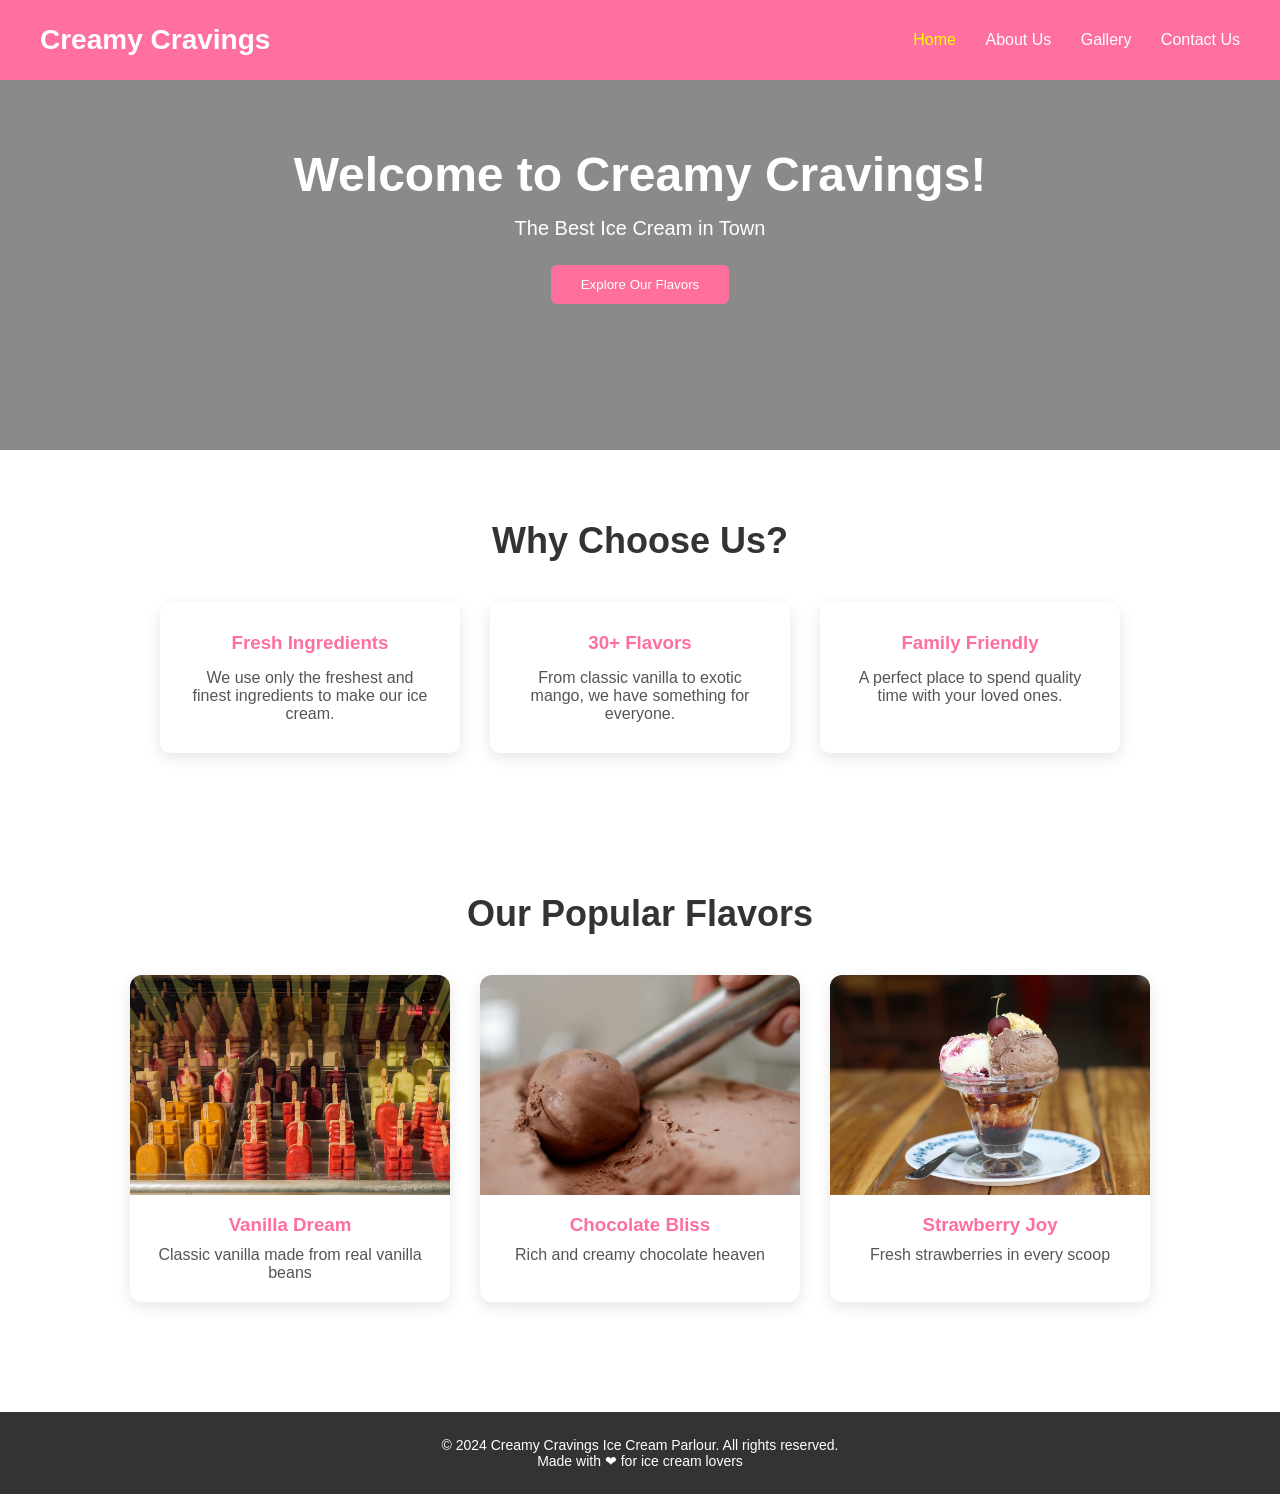
<file: Index.html>
<!DOCTYPE html>
    <html lang="en">
    <head>
        <meta charset="UTF-8">
        <title>Creamy Cravings</title>
        <link rel="stylesheet" href="style.css">
    </head>
    <body>

        <!-- NAVBAR -->
        <header class="navbar">
            <h1>Creamy Cravings</h1>
            <nav>
                <a href="index.html" class="active">Home</a>
                <a href="About.html">About Us</a>
                <a href="Gallery.html">Gallery</a>
                <a href="Contact.html">Contact Us</a>
            </nav>
        </header>

        <!-- HERO -->
        <section class="hero">
            <div class="hero-content">
                <h2>Welcome to Creamy Cravings!</h2>
                <p>The Best Ice Cream in Town</p>
                <button>Explore Our Flavors</button>
            </div>
        </section>

        <!-- WHY CHOOSE US -->
        <section class="section">
            <h2>Why Choose Us?</h2>
            <div class="features">
                <div class="card">
                    <h3>Fresh Ingredients</h3>
                    <p>We use only the freshest and finest ingredients to make our ice cream.</p>
                </div>
                <div class="card">
                    <h3>30+ Flavors</h3>
                    <p>From classic vanilla to exotic mango, we have something for everyone.</p>
                </div>
                <div class="card">
                    <h3>Family Friendly</h3>
                    <p>A perfect place to spend quality time with your loved ones.</p>
                </div>
            </div>
        </section>

        <!-- POPULAR FLAVORS -->
        <section class="section">
            <h2>Our Popular Flavors</h2>
            <div class="flavors">
                <div class="flavor-card">
                    <img src="./assets/ice1.jpg" alt="">
                    <h3>Vanilla Dream</h3>
                    <p>Classic vanilla made from real vanilla beans</p>
                </div>

                <div class="flavor-card">
                    <img src="./assets/ice6.jpg" alt="">
                    <h3>Chocolate Bliss</h3>
                    <p>Rich and creamy chocolate heaven</p>
                </div>

                <div class="flavor-card">
                    <img src="./assets/ice5.jpg" alt="">
                    <h3>Strawberry Joy</h3>
                    <p>Fresh strawberries in every scoop</p>
                </div>
            </div>
        </section>

        <!-- FOOTER -->
        <footer>
            © 2024 Creamy Cravings Ice Cream Parlour. All rights reserved.<br>
            Made with ❤ for ice cream lovers
        </footer>

    </body>
    </html>
</file>
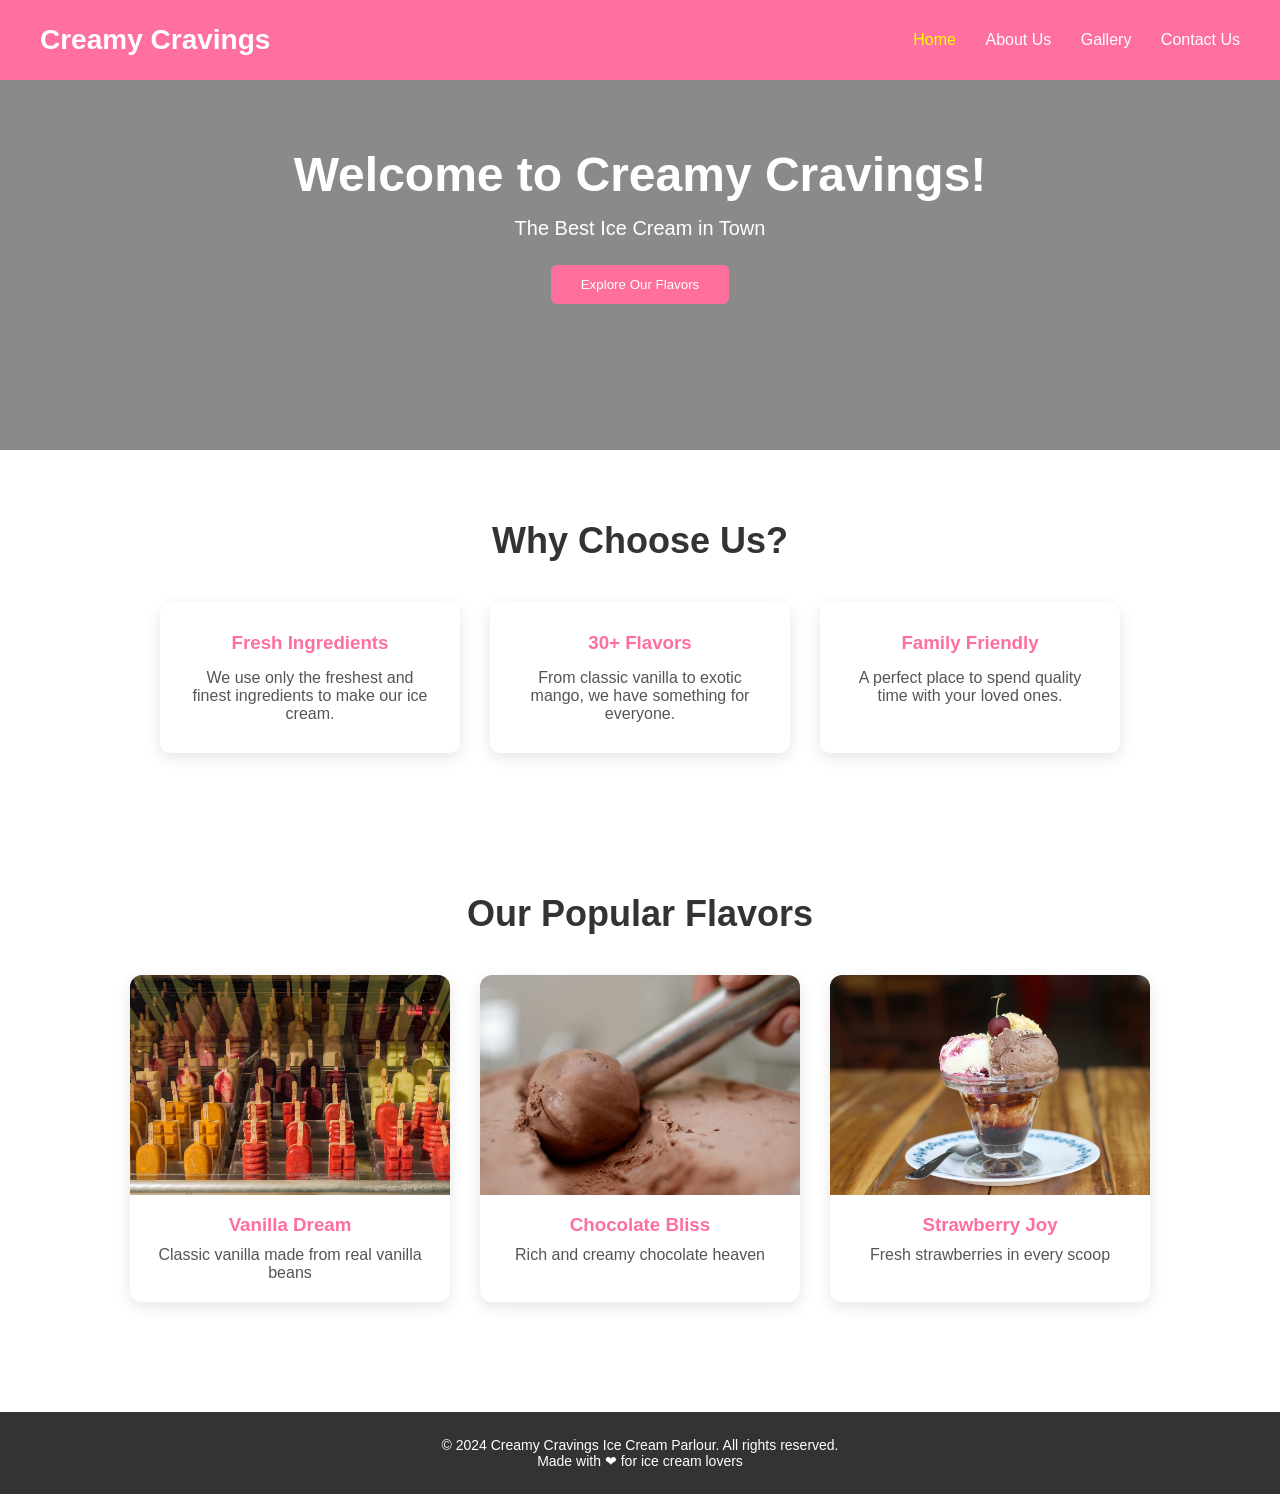
<file: index.html>
<!DOCTYPE html>
    <html lang="en">
    <head>
        <meta charset="UTF-8">
        <title>Creamy Cravings</title>
        <link rel="stylesheet" href="style.css">
    </head>
    <body>

        <!-- NAVBAR -->
        <header class="navbar">
            <h1>Creamy Cravings</h1>
            <nav>
                <a href="index.html" class="active">Home</a>
                <a href="about.html">About Us</a>
                <a href="gallery.html">Gallery</a>
                <a href="contact.html">Contact Us</a>
            </nav>
        </header>

        <!-- HERO -->
        <section class="hero">
            <div class="hero-content">
                <h2>Welcome to Creamy Cravings!</h2>
                <p>The Best Ice Cream in Town</p>
                <button>Explore Our Flavors</button>
            </div>
        </section>

        <!-- WHY CHOOSE US -->
        <section class="section">
            <h2>Why Choose Us?</h2>
            <div class="features">
                <div class="card">
                    <h3>Fresh Ingredients</h3>
                    <p>We use only the freshest and finest ingredients to make our ice cream.</p>
                </div>
                <div class="card">
                    <h3>30+ Flavors</h3>
                    <p>From classic vanilla to exotic mango, we have something for everyone.</p>
                </div>
                <div class="card">
                    <h3>Family Friendly</h3>
                    <p>A perfect place to spend quality time with your loved ones.</p>
                </div>
            </div>
        </section>

        <!-- POPULAR FLAVORS -->
        <section class="section">
            <h2>Our Popular Flavors</h2>
            <div class="flavors">
                <div class="flavor-card">
                    <img src="./assets/ice1.jpg" alt="">
                    <h3>Vanilla Dream</h3>
                    <p>Classic vanilla made from real vanilla beans</p>
                </div>

                <div class="flavor-card">
                    <img src="./assets/ice6.jpg" alt="">
                    <h3>Chocolate Bliss</h3>
                    <p>Rich and creamy chocolate heaven</p>
                </div>

                <div class="flavor-card">
                    <img src="./assets/ice5.jpg" alt="">
                    <h3>Strawberry Joy</h3>
                    <p>Fresh strawberries in every scoop</p>
                </div>
            </div>
        </section>

        <!-- FOOTER -->
        <footer>
            © 2024 Creamy Cravings Ice Cream Parlour. All rights reserved.<br>
            Made with ❤ for ice cream lovers
        </footer>

    </body>
    </html>
</file>
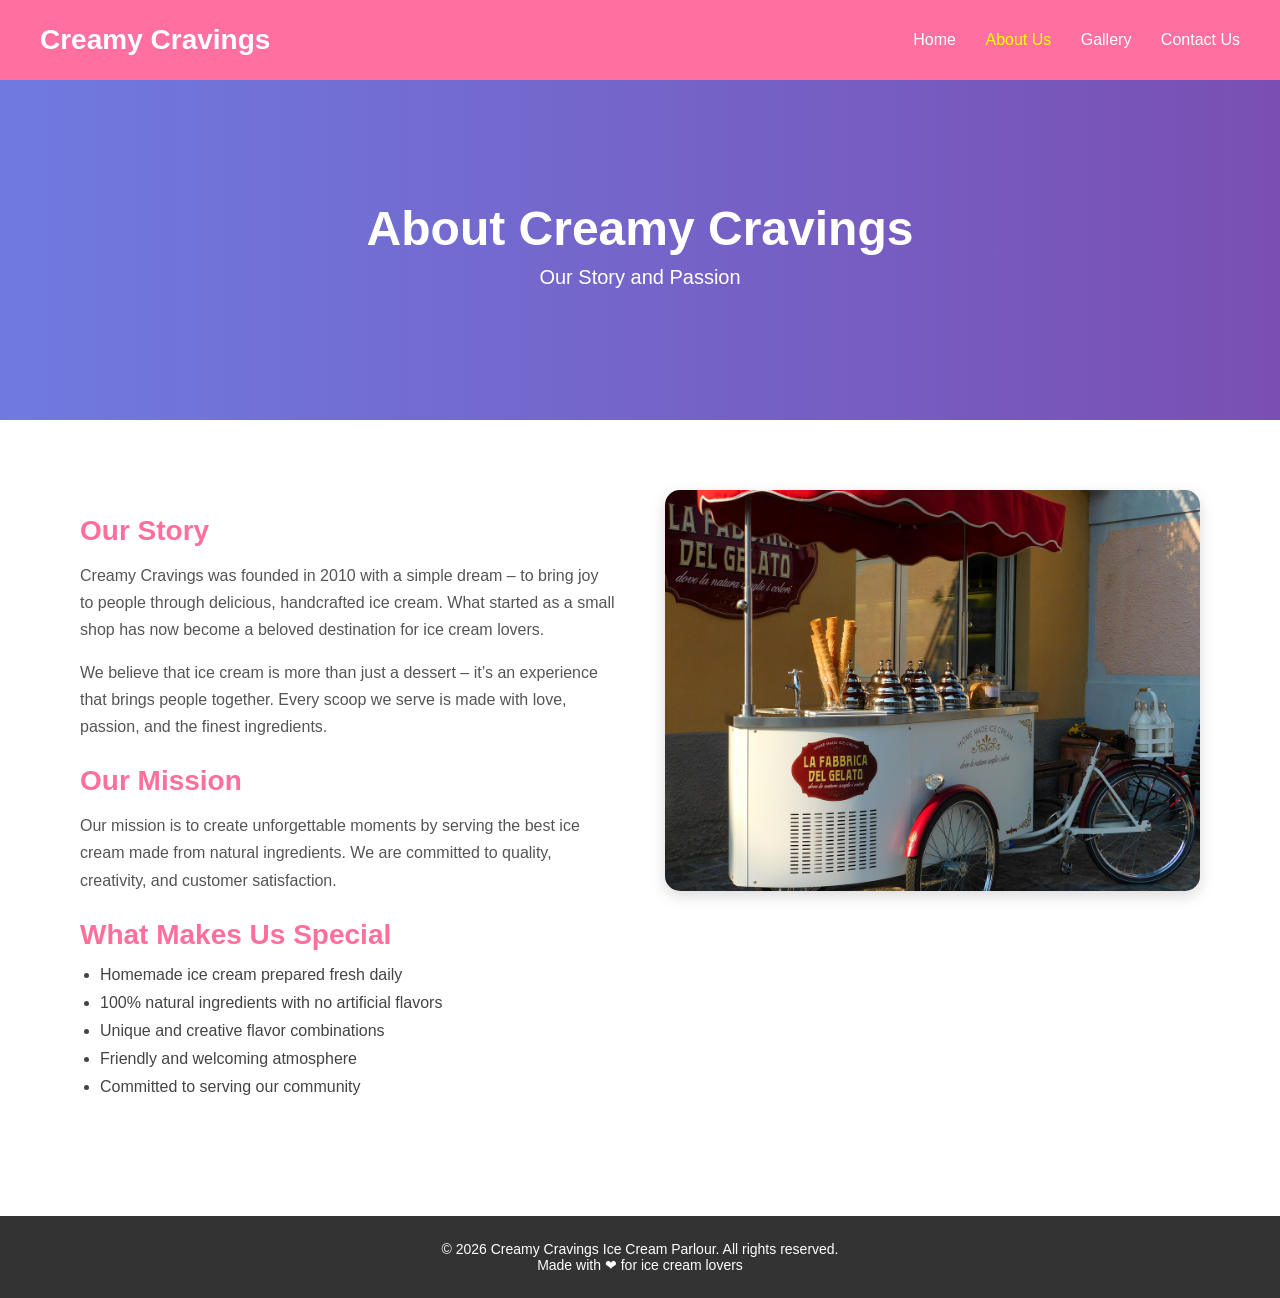
<file: About.html>
<!DOCTYPE html>
    <html lang="en">
    <head>
        <meta charset="UTF-8">
        <title>About Us | Creamy Cravings</title>
        <link rel="stylesheet" href="style.css">
    </head>
    <body>

        <!-- NAVBAR -->
        <header class="navbar">
            <h1>Creamy Cravings</h1>
            <nav>
                <a href="index.html">Home</a>
                <a href="About.html" class="active">About Us</a>
                <a href="Gallery.html">Gallery</a>
                <a href="Contact.html">Contact Us</a>
            </nav>
        </header>

        <!-- ABOUT HERO -->
        <section class="about-hero">
            <h2>About Creamy Cravings</h2>
            <p>Our Story and Passion</p>
        </section>

        <!-- ABOUT CONTENT -->
        <section class="about-section">
            <div class="about-content">

                <div class="about-text">
                    <h3>Our Story</h3>
                    <p>
                        Creamy Cravings was founded in 2010 with a simple dream – to bring joy
                        to people through delicious, handcrafted ice cream. What started
                        as a small shop has now become a beloved destination for ice cream lovers.
                    </p>

                    <p>
                        We believe that ice cream is more than just a dessert – it’s an experience
                        that brings people together. Every scoop we serve is made with love,
                        passion, and the finest ingredients.
                    </p>

                    <h3>Our Mission</h3>
                    <p>
                        Our mission is to create unforgettable moments by serving the best
                        ice cream made from natural ingredients. We are committed to quality,
                        creativity, and customer satisfaction.
                    </p>

                    <h3>What Makes Us Special</h3>
                    <ul>
                        <li>Homemade ice cream prepared fresh daily</li>
                        <li>100% natural ingredients with no artificial flavors</li>
                        <li>Unique and creative flavor combinations</li>
                        <li>Friendly and welcoming atmosphere</li>
                        <li>Committed to serving our community</li>
                    </ul>
                </div>

                <div class="about-image">
                    <img src="./assets/iceabout.jpg" alt="Ice Cream Cart">
                </div>

            </div>
        </section>

        <!-- FOOTER -->
        <footer>
            © 2026 Creamy Cravings Ice Cream Parlour. All rights reserved.<br>
            Made with ❤ for ice cream lovers
        </footer>

    </body>
    </html>
</file>
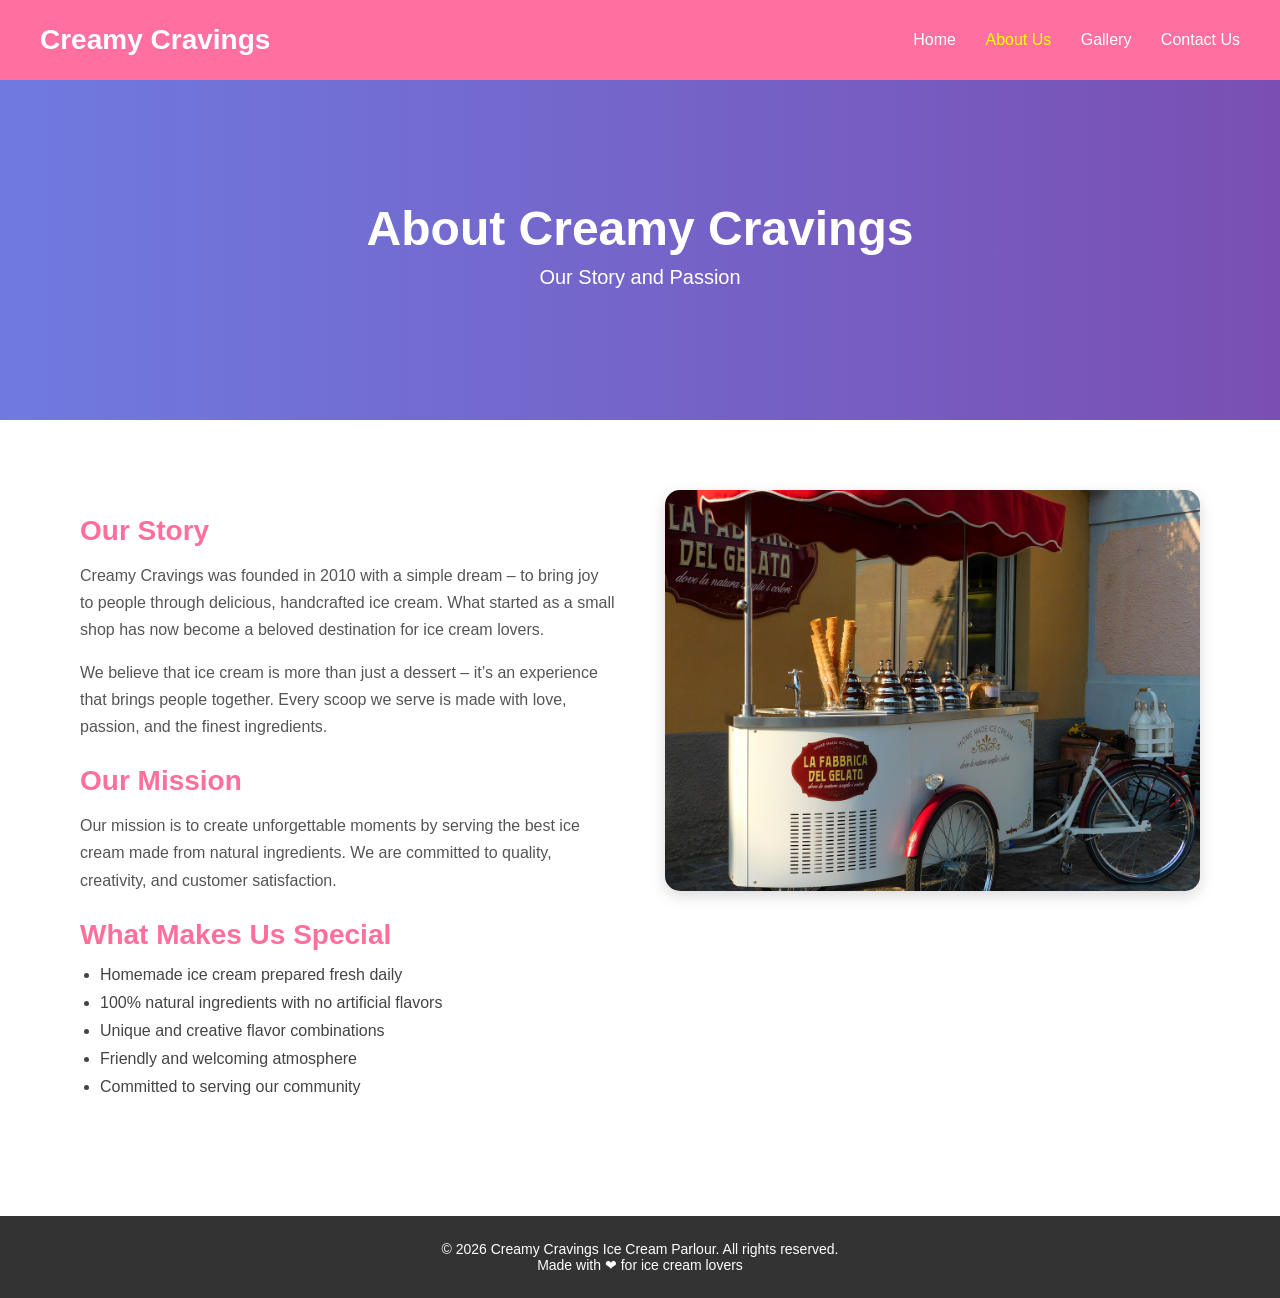
<file: about.html>
<!DOCTYPE html>
    <html lang="en">
    <head>
        <meta charset="UTF-8">
        <title>About Us | Creamy Cravings</title>
        <link rel="stylesheet" href="style.css">
    </head>
    <body>

        <!-- NAVBAR -->
        <header class="navbar">
            <h1>Creamy Cravings</h1>
            <nav>
                <a href="index.html">Home</a>
                <a href="about.html" class="active">About Us</a>
                <a href="gallery.html">Gallery</a>
                <a href="contact.html">Contact Us</a>
            </nav>
        </header>

        <!-- ABOUT HERO -->
        <section class="about-hero">
            <h2>About Creamy Cravings</h2>
            <p>Our Story and Passion</p>
        </section>

        <!-- ABOUT CONTENT -->
        <section class="about-section">
            <div class="about-content">

                <div class="about-text">
                    <h3>Our Story</h3>
                    <p>
                        Creamy Cravings was founded in 2010 with a simple dream – to bring joy
                        to people through delicious, handcrafted ice cream. What started
                        as a small shop has now become a beloved destination for ice cream lovers.
                    </p>

                    <p>
                        We believe that ice cream is more than just a dessert – it’s an experience
                        that brings people together. Every scoop we serve is made with love,
                        passion, and the finest ingredients.
                    </p>

                    <h3>Our Mission</h3>
                    <p>
                        Our mission is to create unforgettable moments by serving the best
                        ice cream made from natural ingredients. We are committed to quality,
                        creativity, and customer satisfaction.
                    </p>

                    <h3>What Makes Us Special</h3>
                    <ul>
                        <li>Homemade ice cream prepared fresh daily</li>
                        <li>100% natural ingredients with no artificial flavors</li>
                        <li>Unique and creative flavor combinations</li>
                        <li>Friendly and welcoming atmosphere</li>
                        <li>Committed to serving our community</li>
                    </ul>
                </div>

                <div class="about-image">
                    <img src="./assets/iceabout.jpg" alt="Ice Cream Cart">
                </div>

            </div>
        </section>

        <!-- FOOTER -->
        <footer>
            © 2026 Creamy Cravings Ice Cream Parlour. All rights reserved.<br>
            Made with ❤ for ice cream lovers
        </footer>

    </body>
    </html>
</file>
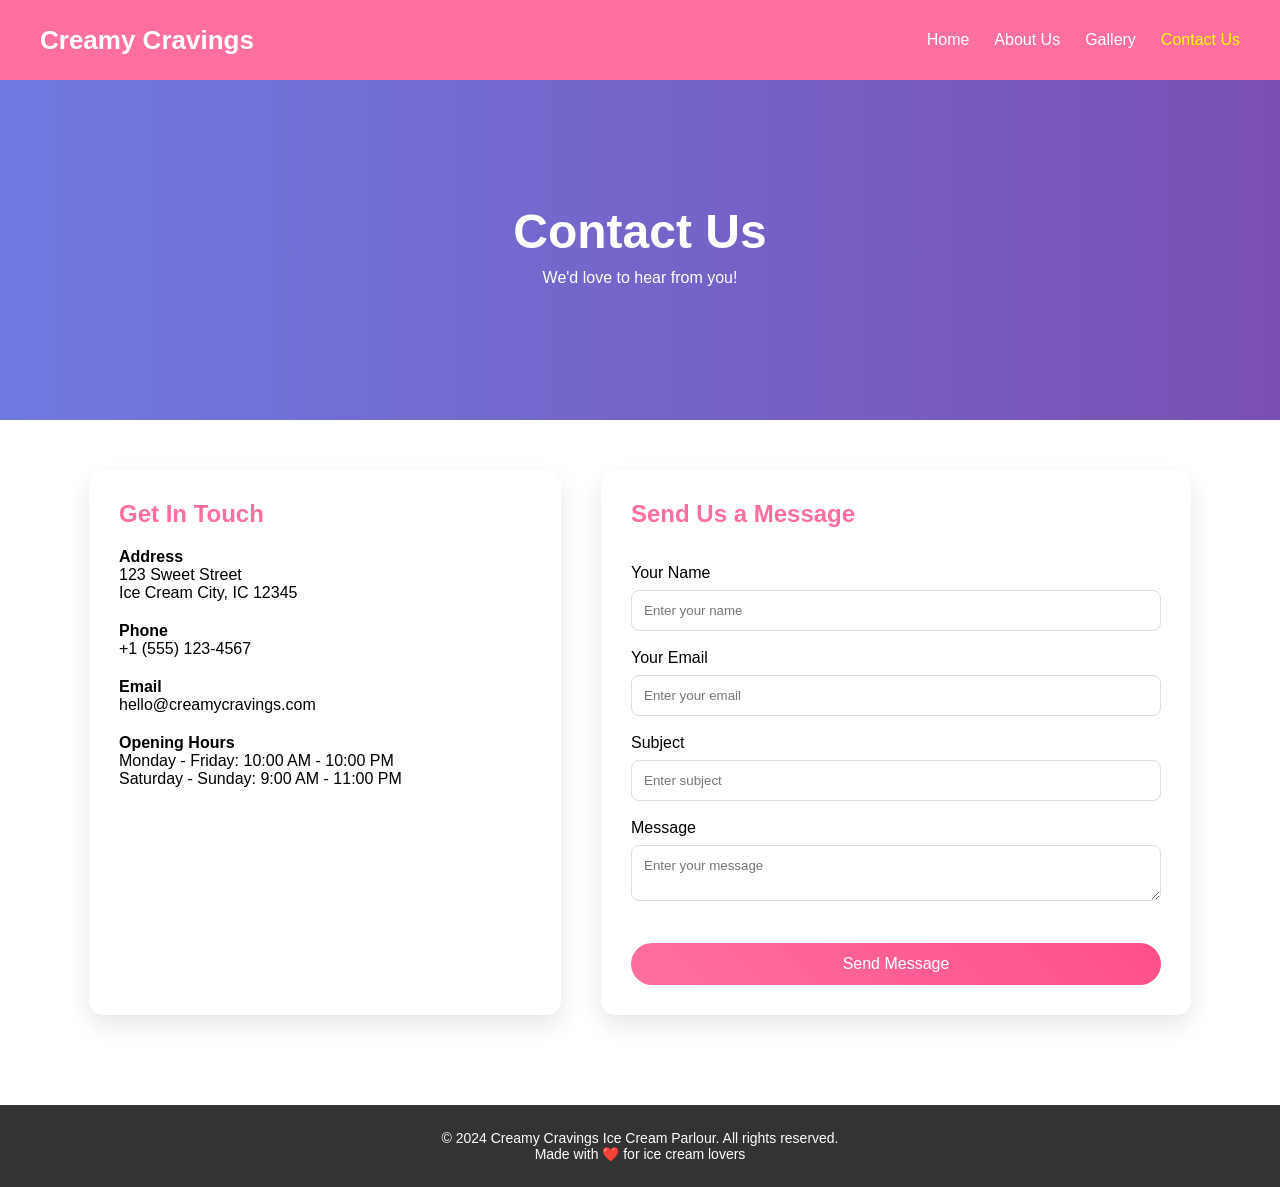
<file: Contact.html>
<!DOCTYPE html>
        <html lang="en">
        <head>
            <meta charset="UTF-8">
            <title>Contact Us | Creamy Cravings</title>
            <link rel="stylesheet" href="style.css">
        </head>
        <body>

        <!-- NAVBAR -->
        <nav class="navbar">
            <div class="logo">Creamy Cravings</div>
            <ul class="nav-links">
                <li><a href="index.html">Home</a></li>
                <li><a href="About.html">About Us</a></li>
                <li><a href="Gallery.html">Gallery</a></li>
                <li><a href="Contact.html" class="active">Contact Us</a></li>
            </ul>
        </nav>

        <!-- HEADER -->
        <section class="header">
            <h1>Contact Us</h1>
            <p>We'd love to hear from you!</p>
        </section>

        <!-- CONTACT SECTION -->
        <section class="contact-container">

            <!-- LEFT -->
            <div class="contact-info">
                <h2>Get In Touch</h2>

                <h4>Address</h4>
                <p>123 Sweet Street<br>Ice Cream City, IC 12345</p>

                <h4>Phone</h4>
                <p>+1 (555) 123-4567</p>

                <h4>Email</h4>
                <p>hello@creamycravings.com</p>

                <h4>Opening Hours</h4>
                <p>
                    Monday - Friday: 10:00 AM - 10:00 PM<br>
                    Saturday - Sunday: 9:00 AM - 11:00 PM
                </p>
            </div>

            <!-- RIGHT -->
            <div class="contact-form">
                <h2>Send Us a Message</h2><br><br>

                <form>
                    <label>Your Name</label>
                    <input type="text" placeholder="Enter your name"><br><br>

                    <label>Your Email</label>
                    <input type="email" placeholder="Enter your email"><br><br>

                    <label>Subject</label>
                    <input type="text" placeholder="Enter subject"><br><br>

                    <label>Message</label>
                    <textarea placeholder="Enter your message"></textarea><br><br>

                    <button type="submit">Send Message</button>
                </form>
            </div>

        </section>

        <!-- FOOTER -->
        <footer>
            <p>© 2024 Creamy Cravings Ice Cream Parlour. All rights reserved.</p>
            <p>Made with ❤️ for ice cream lovers</p>
        </footer>

        </body>
        </html>
</file>
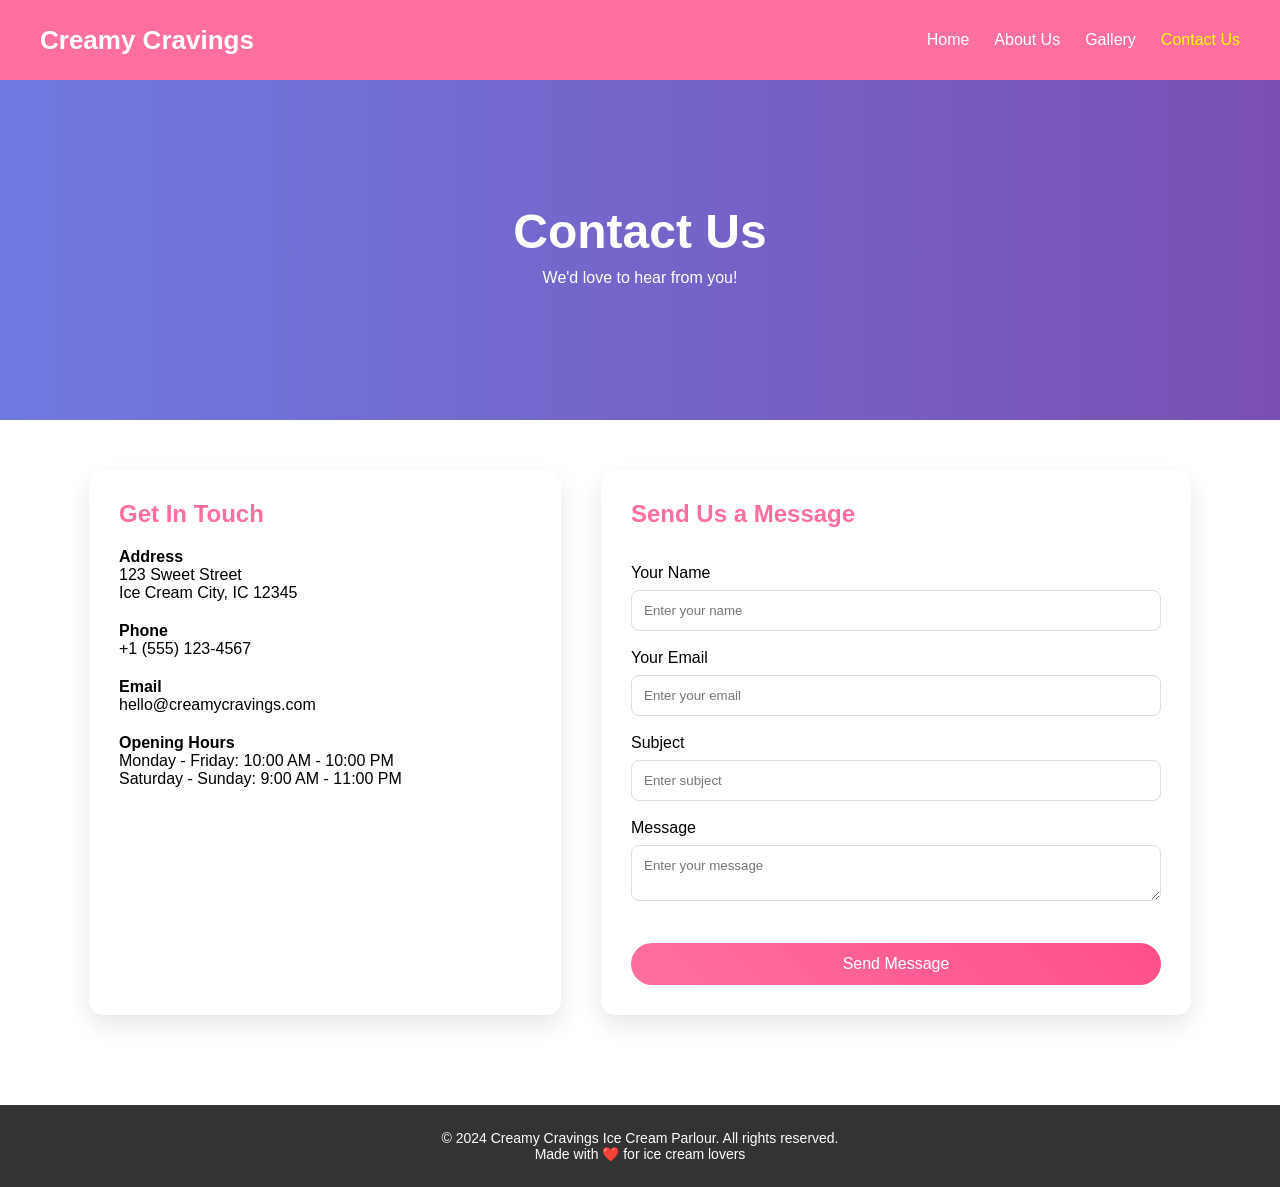
<file: contact.html>
<!DOCTYPE html>
        <html lang="en">
        <head>
            <meta charset="UTF-8">
            <title>Contact Us | Creamy Cravings</title>
            <link rel="stylesheet" href="style.css">
        </head>
        <body>

        <!-- NAVBAR -->
        <nav class="navbar">
            <div class="logo">Creamy Cravings</div>
            <ul class="nav-links">
                <li><a href="index.html">Home</a></li>
                <li><a href="about.html">About Us</a></li>
                <li><a href="gallery.html">Gallery</a></li>
                <li><a href="contact.html" class="active">Contact Us</a></li>
            </ul>
        </nav>

        <!-- HEADER -->
        <section class="header">
            <h1>Contact Us</h1>
            <p>We'd love to hear from you!</p>
        </section>

        <!-- CONTACT SECTION -->
        <section class="contact-container">

            <!-- LEFT -->
            <div class="contact-info">
                <h2>Get In Touch</h2>

                <h4>Address</h4>
                <p>123 Sweet Street<br>Ice Cream City, IC 12345</p>

                <h4>Phone</h4>
                <p>+1 (555) 123-4567</p>

                <h4>Email</h4>
                <p>hello@creamycravings.com</p>

                <h4>Opening Hours</h4>
                <p>
                    Monday - Friday: 10:00 AM - 10:00 PM<br>
                    Saturday - Sunday: 9:00 AM - 11:00 PM
                </p>
            </div>

            <!-- RIGHT -->
            <div class="contact-form">
                <h2>Send Us a Message</h2><br><br>

                <form>
                    <label>Your Name</label>
                    <input type="text" placeholder="Enter your name"><br><br>

                    <label>Your Email</label>
                    <input type="email" placeholder="Enter your email"><br><br>

                    <label>Subject</label>
                    <input type="text" placeholder="Enter subject"><br><br>

                    <label>Message</label>
                    <textarea placeholder="Enter your message"></textarea><br><br>

                    <button type="submit">Send Message</button>
                </form>
            </div>

        </section>

        <!-- FOOTER -->
        <footer>
            <p>© 2024 Creamy Cravings Ice Cream Parlour. All rights reserved.</p>
            <p>Made with ❤️ for ice cream lovers</p>
        </footer>

        </body>
        </html>
</file>
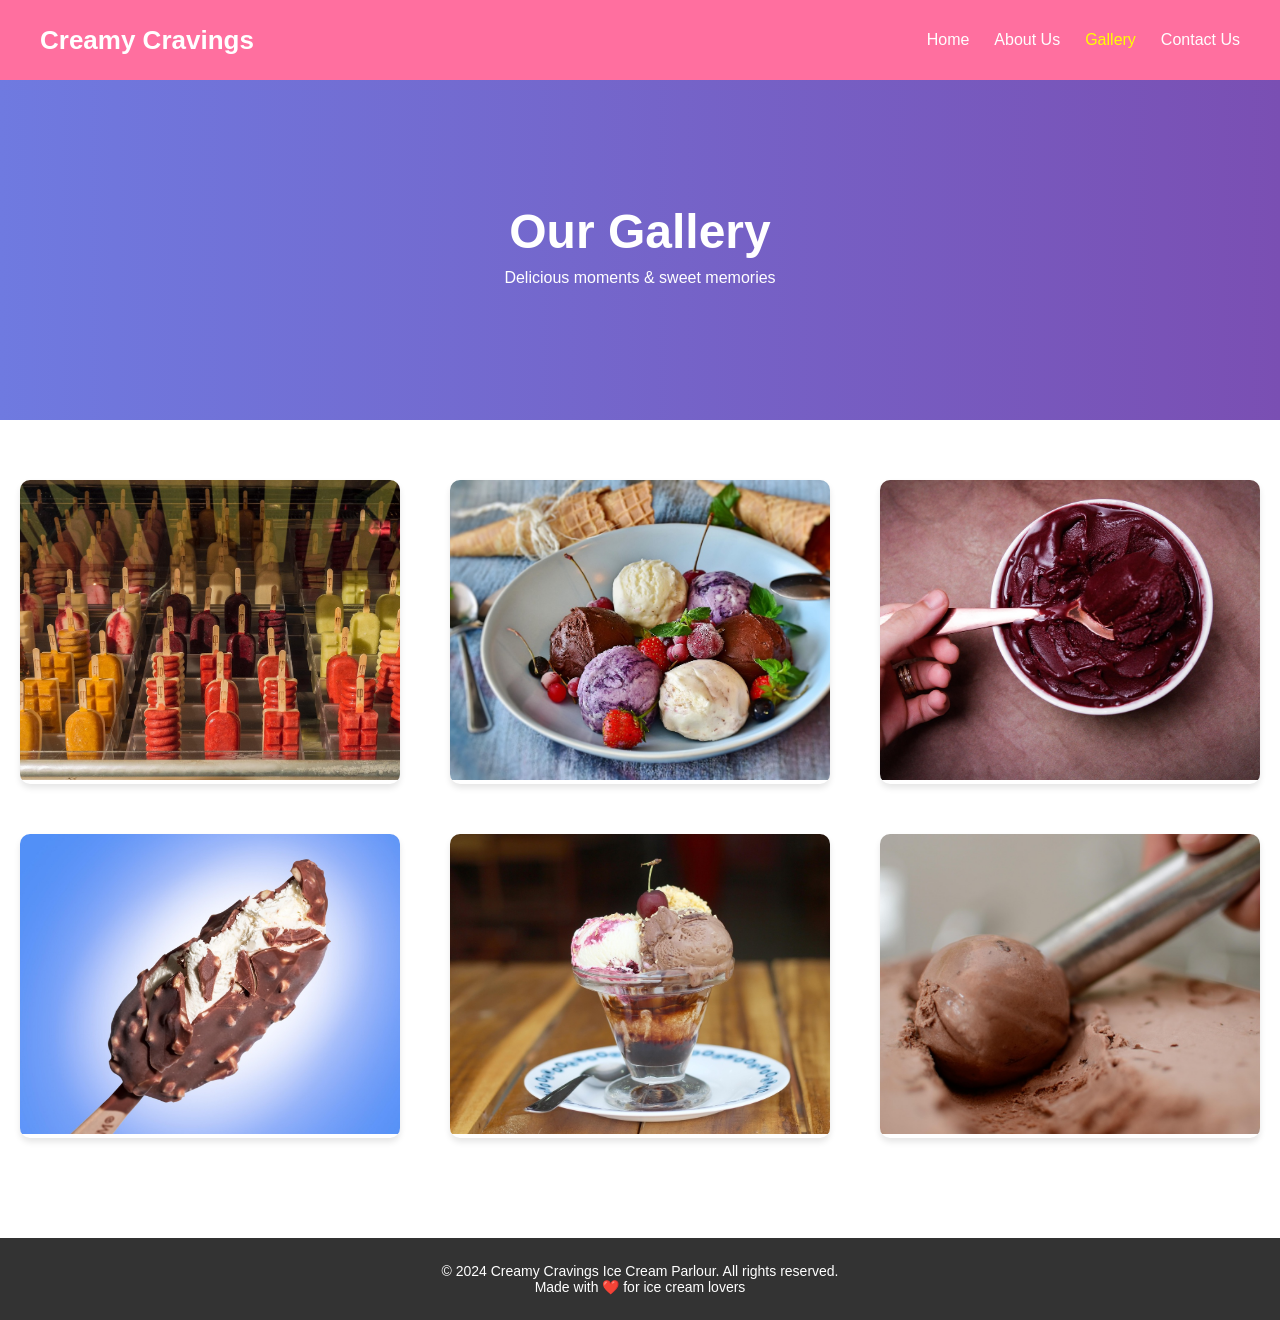
<file: Gallery.html>
<!DOCTYPE html>
    <html lang="en">
    <head>
        <meta charset="UTF-8">
        <title>Gallery | Creamy Cravings</title>
        <link rel="stylesheet" href="style.css">
    </head>
    <body>

    <!-- NAVBAR -->
    <nav class="navbar">
        <div class="logo">Creamy Cravings</div>
        <ul class="nav-links">
            <li><a href="index.html">Home</a></li>
            <li><a href="About.html">About Us</a></li>
            <li><a href="Gallery.html" class="active">Gallery</a></li>
            <li><a href="Contact.html">Contact Us</a></li>
        </ul>
    </nav>

    <!-- HEADER -->
    <section class="header">
        <h1>Our Gallery</h1>
        <p>Delicious moments & sweet memories</p>
    </section>

    <!-- GALLERY SECTION -->
    <!-- Gallery Grid -->
        <section class="gallery-section">
            <div class="container">
                <div class="gallery-grid">
                    <div class="gallery-item">
                        <img src="./assets/ice1.jpg" alt="Vanilla Ice Cream">
                        <div class="gallery-overlay">
                            <h3>Vanilla Dream</h3>
                        </div>
                    </div>
                    
                    <div class="gallery-item">
                        <img src="./assets/ice2.jpg" alt="Chocolate Ice Cream">
                        <div class="gallery-overlay">
                            <h3>Chocolate Bliss</h3>
                        </div>
                    </div>
                    
                    <div class="gallery-item">
                        <img src="./assets/ice3.jpg" alt="Strawberry Ice Cream">
                        <div class="gallery-overlay">
                            <h3>Strawberry Joy</h3>
                        </div>
                    </div>
                    
                    <div class="gallery-item">
                        <img src="./assets/ice4.jpg" alt="Mango Ice Cream">
                        <div class="gallery-overlay">
                            <h3>Mango Magic</h3>
                        </div>
                    </div>
                    
                    <div class="gallery-item">
                        <img src="./assets/ice5.jpg" alt="Mint Ice Cream">
                        <div class="gallery-overlay">
                            <h3>Mint Fresh</h3>
                        </div>
                    </div>
                    
                    <div class="gallery-item">
                        <img src="./assets/ice6.jpg" alt="Ice Cream Cone">
                        <div class="gallery-overlay">
                            <h3>Classic Cone</h3>
                        </div>
                    </div>
                </div>
            </div>
        </section>


    <!-- FOOTER -->
    <footer>
        <p>© 2024 Creamy Cravings Ice Cream Parlour. All rights reserved.</p>
        <p>Made with ❤️ for ice cream lovers</p>
    </footer>

    </body>
    </html>
</file>
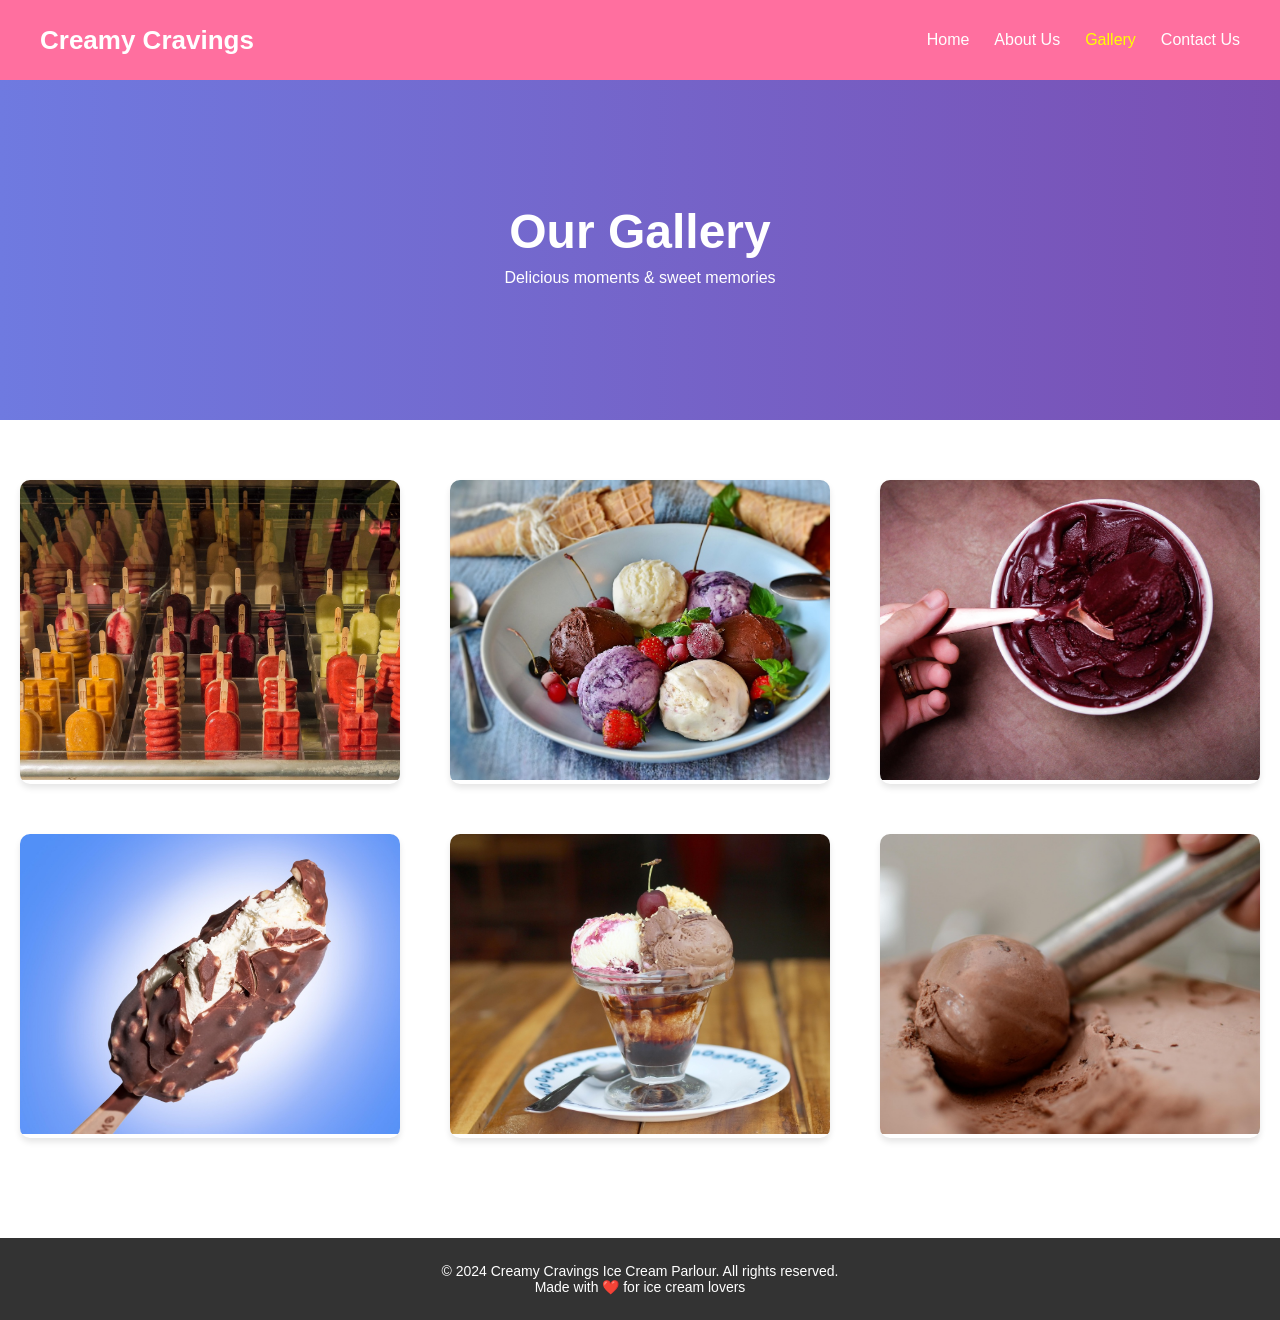
<file: gallery.html>
<!DOCTYPE html>
    <html lang="en">
    <head>
        <meta charset="UTF-8">
        <title>Gallery | Creamy Cravings</title>
        <link rel="stylesheet" href="style.css">
    </head>
    <body>

    <!-- NAVBAR -->
    <nav class="navbar">
        <div class="logo">Creamy Cravings</div>
        <ul class="nav-links">
            <li><a href="index.html">Home</a></li>
            <li><a href="about.html">About Us</a></li>
            <li><a href="gallery.html" class="active">Gallery</a></li>
            <li><a href="contact.html">Contact Us</a></li>
        </ul>
    </nav>

    <!-- HEADER -->
    <section class="header">
        <h1>Our Gallery</h1>
        <p>Delicious moments & sweet memories</p>
    </section>

    <!-- GALLERY SECTION -->
    <!-- Gallery Grid -->
        <section class="gallery-section">
            <div class="container">
                <div class="gallery-grid">
                    <div class="gallery-item">
                        <img src="./assets/ice1.jpg" alt="Vanilla Ice Cream">
                        <div class="gallery-overlay">
                            <h3>Vanilla Dream</h3>
                        </div>
                    </div>
                    
                    <div class="gallery-item">
                        <img src="./assets/ice2.jpg" alt="Chocolate Ice Cream">
                        <div class="gallery-overlay">
                            <h3>Chocolate Bliss</h3>
                        </div>
                    </div>
                    
                    <div class="gallery-item">
                        <img src="./assets/ice3.jpg" alt="Strawberry Ice Cream">
                        <div class="gallery-overlay">
                            <h3>Strawberry Joy</h3>
                        </div>
                    </div>
                    
                    <div class="gallery-item">
                        <img src="./assets/ice4.jpg" alt="Mango Ice Cream">
                        <div class="gallery-overlay">
                            <h3>Mango Magic</h3>
                        </div>
                    </div>
                    
                    <div class="gallery-item">
                        <img src="./assets/ice5.jpg" alt="Mint Ice Cream">
                        <div class="gallery-overlay">
                            <h3>Mint Fresh</h3>
                        </div>
                    </div>
                    
                    <div class="gallery-item">
                        <img src="./assets/ice6.jpg" alt="Ice Cream Cone">
                        <div class="gallery-overlay">
                            <h3>Classic Cone</h3>
                        </div>
                    </div>
                </div>
            </div>
        </section>


    <!-- FOOTER -->
    <footer>
        <p>© 2024 Creamy Cravings Ice Cream Parlour. All rights reserved.</p>
        <p>Made with ❤️ for ice cream lovers</p>
    </footer>

    </body>
    </html>
</file>
<file: style.css>
/* Index file: style1.css */
        * {
            margin: 0;
            padding: 0;
            box-sizing: border-box;
            font-family: Arial, Helvetica, sans-serif;
        }

        /* ================= NAVBAR ================= */
        .navbar {
            position: fixed;
            top: 0;
            left: 0;
            width: 100%;
            height: 80px;
            background-color: #ff7aa2;
            display: flex;
            align-items: center;
            justify-content: space-between;
            padding: 0 60px;
            z-index: 1000;
        }

        .navbar h1 {
            color: white;
            font-size: 28px;
        }

        .navbar nav a {
            color: white;
            text-decoration: none;
            margin-left: 25px;
            font-size: 16px;
        }

        .navbar nav a.active {
            color: yellow;
        }

        /* Push content below fixed navbar */
        body {
            padding-top: 80px;
        }

        /* ================= HERO ================= */
        .hero {
            background-color: #8a8a8a;
            height: 450px;
            display: flex;
            justify-content: center;
            align-items: center;
            text-align: center;
            color: white;
        }

        .hero h2 {
            font-size: 48px;
            margin-bottom: 15px;
        }

        .hero p {
            font-size: 20px;
            margin-bottom: 25px;
        }

        .hero button {
            padding: 12px 30px;
            background-color: #ff6f9c;
            color: white;
            border: none;
            border-radius: 6px;
            cursor: pointer;
        }

        /* ================= SECTIONS ================= */
        .section {
            padding: 70px 80px;
            text-align: center;
        }

        .section h2 {
            font-size: 36px;
            margin-bottom: 40px;
            color: #333;
        }

        /* ================= FEATURES ================= */
        .features {
            display: flex;
            justify-content: center;
            gap: 30px;
        }

        .card {
            width: 300px;
            padding: 30px;
            background: white;
            border-radius: 10px;
            box-shadow: 0 5px 15px rgba(0,0,0,0.1);
        }

        .card h3 {
            color: #ff6f9c;
            margin-bottom: 15px;
        }

        .card p {
            color: #555;
        }

        /* ================= FLAVORS ================= */
        .flavors {
            display: flex;
            justify-content: center;
            gap: 30px;
        }

        .flavor-card {
            width: 320px;
            background: white;
            border-radius: 12px;
            overflow: hidden;
            box-shadow: 0 5px 15px rgba(0,0,0,0.1);
        }

        .flavor-card img {
            width: 100%;
            height: 220px;
            object-fit: cover;
        }

        .flavor-card h3 {
            color: #ff6f9c;
            margin: 15px 0 10px;
        }

        .flavor-card p {
            padding: 0 15px 20px;
            color: #555;
        }

        /* ================= FOOTER ================= */
        footer {
            background-color: #333;
            color: white;
            text-align: center;
            padding: 25px;
            font-size: 14px;
        }


        * {
            margin: 0;
            padding: 0;
            box-sizing: border-box;
            font-family: Arial, Helvetica, sans-serif;
        }

        /* ================= NAVBAR ================= */
        /* ================= NAVBAR ================= */
        .navbar {
            position: fixed;
            top: 0;
            width: 100%;
            background-color: #ff6f9c;
            padding: 15px 60px;
            display: flex;
            justify-content: space-between;
            align-items: center;
            z-index: 1000;
        }

        .navbar h1 {
            color: white;
            font-size: 28px;
        }

        .navbar nav a {
            color: white;
            text-decoration: none;
            margin-left: 25px;
            font-size: 16px;
        }

        .navbar nav a.active {
            color: yellow;
        }

        /* ================= ABOUT HERO ================= */

        /* GLOBAL RESET */
        body{
            margin:0;
            padding:0;
            font-family: Arial, sans-serif;
        }

        .about-hero {
            margin-top: 70px;   /* FIXED: no gap issue */
            height: 350px;
            background: linear-gradient(90deg, #6f7ae0, #7a4fb3);
            display: flex;
            justify-content: center;
            align-items: center;
            text-align: center;
            flex-direction: column;
            color: white;
        }

        .about-hero h2 {
            font-size: 48px;
            margin-bottom: 10px;
        }

        .about-hero p {
            font-size: 20px;
        }

        /* ================= ABOUT SECTION ================= */
        .about-section {
            padding: 70px 80px;
        }

        .about-content {
            display: flex;
            gap: 50px;
            align-items: flex-start;
        }

        .about-text {
            flex: 1;
        }

        .about-text h3 {
            color: #ff6f9c;
            font-size: 28px;
            margin: 25px 0 15px;
        }

        .about-text p {
            color: #555;
            line-height: 1.7;
            margin-bottom: 15px;
        }

        .about-text ul {
            margin-top: 15px;
            padding-left: 20px;
        }

        .about-text ul li {
            margin-bottom: 10px;
            color: #444;
        }

        /* ================= ABOUT IMAGE ================= */
        .about-image {
            flex: 1;
        }

        .about-image img {
            width: 100%;
            border-radius: 15px;
            box-shadow: 0 5px 15px rgba(0,0,0,0.15);
        }


        * {
            margin: 0;
            padding: 0;
            box-sizing: border-box;
            font-family: Arial, sans-serif;
        }

        /* NAVBAR */
        .navbar {
            position: fixed;
            top: 0;
            width: 100%;
            background: #ff6f9f;
            padding: 15px 40px;
            display: flex;
            justify-content: space-between;
            align-items: center;
            z-index: 1000;
        }

        .logo {
            color: white;
            font-size: 26px;
            font-weight: bold;
        }

        .nav-links {
            list-style: none;
            display: flex;
        }

        .nav-links li {
            margin-left: 25px;
        }

        .nav-links a {
            text-decoration: none;
            color: white;
            font-size: 16px;
        }

        .nav-links .active {
            color: yellow;
        }

        /* HEADER */
        .header {
        margin-top: 70px;   /* FIXED: no gap issue */
            height: 350px;
            background: linear-gradient(90deg, #6f7ae0, #7a4fb3);
            display: flex;
            justify-content: center;
            align-items: center;
            text-align: center;
            flex-direction: column;
            color: white;
        }


        .header h1 {
            font-size: 48px;
            margin-bottom: 10px;
        }

    /* CONTACT SECTION */
    .contact-container {
        display: flex;
        justify-content: center;
        align-items: stretch;
        gap: 40px;
        padding: 50px;
    }

    /* GLASS CARD EFFECT */
    .contact-info, .contact-form {
        background: rgba(255, 255, 255, 0.6);
        backdrop-filter: blur(10px);
        border-radius: 15px;
        padding: 30px;
        box-shadow: 0 10px 25px rgba(0,0,0,0.1);
    }

    /* LEFT SIDE */
    .contact-info {
        width: 40%;
    }

    .contact-info h2 {
        color: #ff6f9f;
    }

    .contact-info h4 {
        margin-top: 20px;
    }

    /* RIGHT SIDE */
    .contact-form {
        width: 50%;
    }

    .contact-form h2 {
        color: #ff6f9f;
    }

    /* INPUT FIELDS */
    .contact-form input,
    .contact-form textarea {
        width: 100%;
        padding: 12px;
        margin-top: 8px;
        border-radius: 8px;
        border: 1px solid #ddd;
        transition: 0.3s;
    }

    /* FOCUS EFFECT */
    .contact-form input:focus,
    .contact-form textarea:focus {
        border-color: #ff6f9f;
        outline: none;
        box-shadow: 0 0 8px rgba(255,111,159,0.3);
    }

    /* BUTTON */
    .contact-form button {
        margin-top: 20px;
        background: linear-gradient(45deg, #ff6f9f, #ff4f8b);
        color: white;
        border: none;
        padding: 12px;
        width: 100%;
        font-size: 16px;
        border-radius: 25px;
        cursor: pointer;
        transition: 0.3s;
    }

    /* BUTTON HOVER */
    .contact-form button:hover {
        transform: scale(1.05);
        box-shadow: 0 8px 20px rgba(255,111,159,0.4);
    }

        /* FOOTER */
        footer {
            background: #333;
            color: white;
            text-align: center;
            padding: 25px;
            margin-top: 40px;
        }

        /* RESPONSIVE */
    @media (max-width: 768px) {
        .contact-container {
            flex-direction: column;
        }

        .contact-info, .contact-form {
            width: 100%;
        }
    }


        /* GALLERY */
        /* NAVBAR */
        .navbar {
            position: fixed;
            top: 0;
            width: 100%;
            background: #ff6f9f;
            padding: 15px 40px;
            display: flex;
            justify-content: space-between;
            align-items: center;
            z-index: 1000;
        }

        /* Gallery Page Styles */
        .gallery-section {
            padding: 60px 20px;
        }

        .gallery-grid {
            display: grid;
            grid-template-columns: repeat(3, 1fr); /* ✅ 3 images per row */
            gap: 50px;
        }

        .gallery-item {
            position: relative;
            overflow: hidden;
            border-radius: 10px;
            box-shadow: 0 4px 6px rgba(0, 0, 0, 0.1);
            cursor: pointer;
        }

        .gallery-item img {
            width: 100%;
            height: 300px;
            object-fit: cover;
            transition: transform 0.3s;
        }

        .gallery-item:hover img {
            transform: scale(1.1);
        }

        .gallery-overlay {
            position: absolute;
            bottom: 0;
            left: 0;
            right: 0;
            background: rgba(255, 107, 157, 0.9);
            color: white;
            padding: 1rem;
            transform: translateY(100%);
            transition: transform 0.3s;
        }

        .gallery-item:hover .gallery-overlay {
            transform: translateY(0);
        }

        .gallery-overlay h3 {
            font-size: 1.3rem;
        }
</file>
